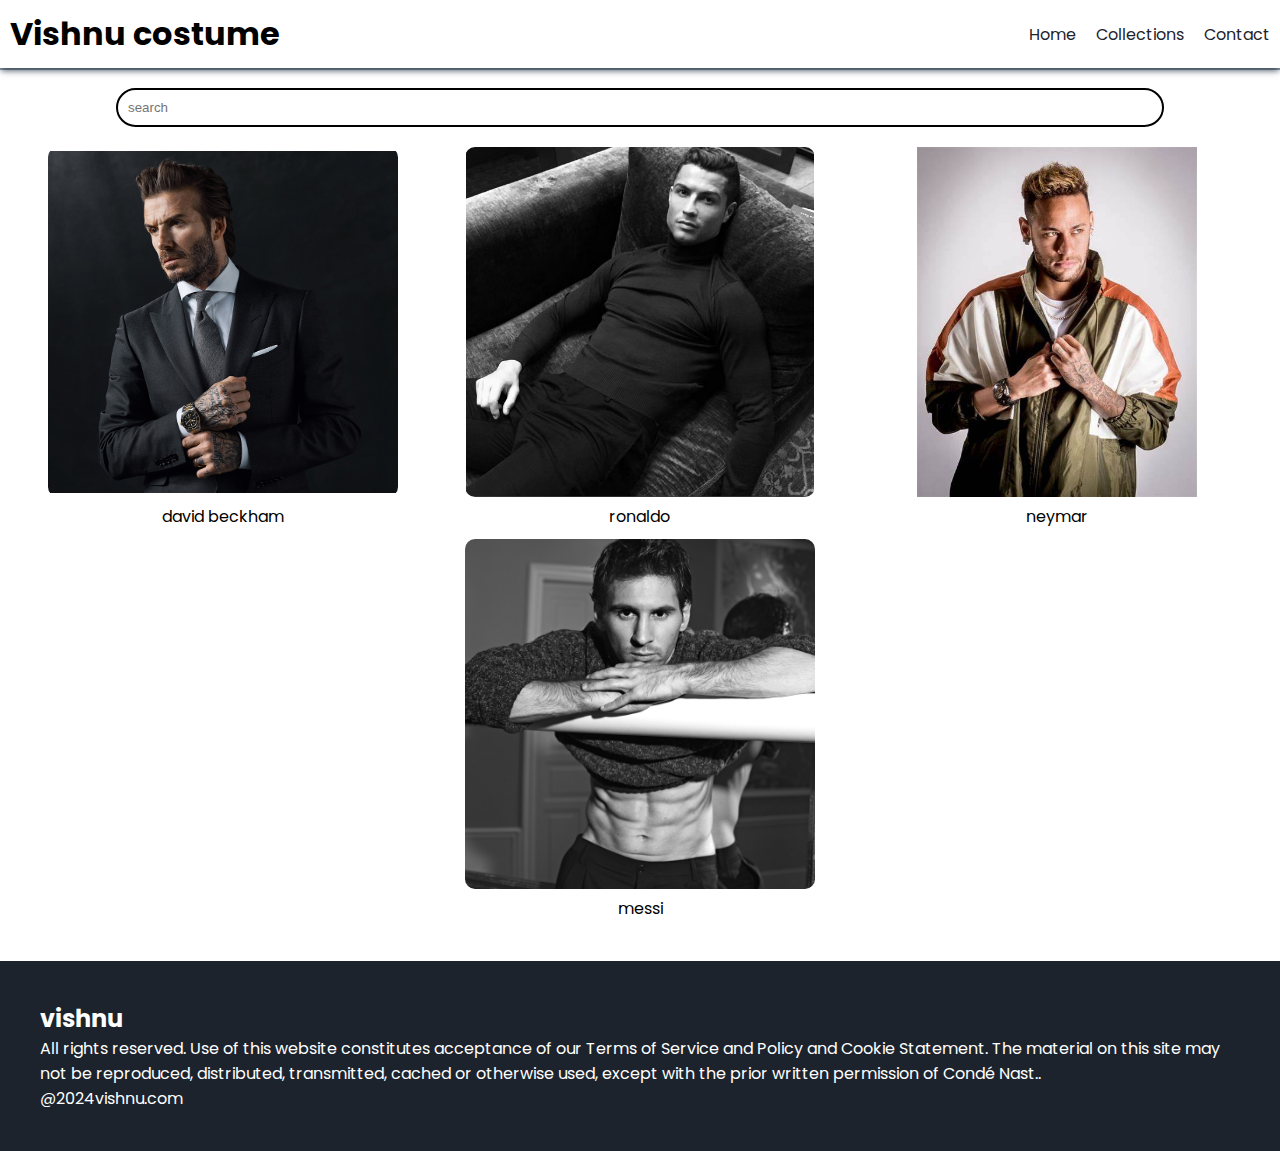
<file: collection.html>
<!DOCTYPE html>
<html lang="en">

<head>
    <meta charset="UTF-8">
    <meta name="viewport" content="width=device-width, initial-scale=1.0">
    <title>vishnu</title>
    <!---google fonts-->
    <link rel="preconnect" href="https://fonts.googleapis.com">
    <link rel="preconnect" href="https://fonts.gstatic.com" crossorigin>
    <link
        href="https://fonts.googleapis.com/css2?family=Poppins:ital,wght@0,100;0,200;0,300;0,400;0,500;0,600;0,700;0,800;0,900;1,100;1,200;1,300;1,400;1,500;1,600;1,700;1,800;1,900&display=swap"
        rel="stylesheet">
    <!---css-->
    <link rel="stylesheet" href="index.css">

    <!--fontsicon-->
    <link rel="stylesheet" href="https://cdnjs.cloudflare.com/ajax/libs/font-awesome/6.5.1/css/all.min.css"
        integrity="sha512-DTOQO9RWCH3ppGqcWaEA1BIZOC6xxalwEsw9c2QQeAIftl+Vegovlnee1c9QX4TctnWMn13TZye+giMm8e2LwA=="
        crossorigin="anonymous" referrerpolicy="no-referrer" />
</head>

<body>
    <!-- navbar -->
    <nav class="navbar">
        <h1>Vishnu costume</h1>
        <div class="navbar-links">
            <p class="navbar-link"><a href="index.html">Home</a></p>
            <p class="navbar-link"><a href="collection.html">Collections</a></p>
            <p class="navbar-link"><a href="contact.html">Contact</a></p>
        </div>
        <div class="navbar-menu-toggle" onclick="shownavbar()">
            <i class="fa-solid fa-bars"></i>
        </div>
    </nav>

    <!---side navbar-->

    <div class="side-navbar">
        <p style=" text-align: right;" onclick=" closenavbar() ">
            <i class="fa-solid fa-xmark"></i>
        </p>


        <div class="side-links">
            <p class="side-navbar-link"><a href="">Home</a></p>
            <p class="side-navbar-link"><a href="">Collections</a></p>
            <p class="side-navbar-link"><a href="">Contact</a></p>
        </div>
    </div>
<!-- product -->
<div class="product-section">
    <form class="product-search">
        <input type="text" id="search" placeholder="search">
        <i class="fa-solid fa-magnifying-glass"></i>
    </form>

    <div class="products" id="products">
        <div class="products-box">
        <img src="beckham.jpg"style="width: 350px; object-fit: contain; height: 350px;" >
        <p>david beckham</p>
    </div>
    <div class="products-box">
        <img src="cr7.avif"style="width: 350px; object-fit: contain; height: 350px;" >
        <p>ronaldo</p>
    </div>
    <div class="products-box">
        <img src="neymar.jpg"style="width: 350px; object-fit: contain; height: 350px;" >
        <p>neymar</p>
    </div>
    <div class="products-box">
        <img src="messi.jpg"style="width: 350px; object-fit: contain; height: 350px;" >
        <p>messi</p>
    </div>

    </div>
</div>
    
    
    <!-- footer -->
    <div class="footer" >
        <div class="footer-container">
            <div class="footer-box-1">
                <h2 class="headingtext">vishnu</h2>
                <p>All rights reserved. Use of this website constitutes acceptance of our Terms of Service and Policy and Cookie Statement. The material on this site may not be reproduced, distributed, transmitted, cached or otherwise used, except with the prior written permission of Condé Nast..</p>
                <div class="footer-icon-container">
                    <i class="fa-brands fa-instagram" style="color: #ffff;"></i>
                    <i class="fa-brands fa-twitter" style="color: #ffff;"></i>
                    <i class="fa-brands fa-facebook" style="color: #ffff;"></i>
                </div>
                
            </div>
        </div>
        <p>@2024vishnu.com</p>
    </div>



    <script src="collection.js"></script>
</body>

</html>
</file>
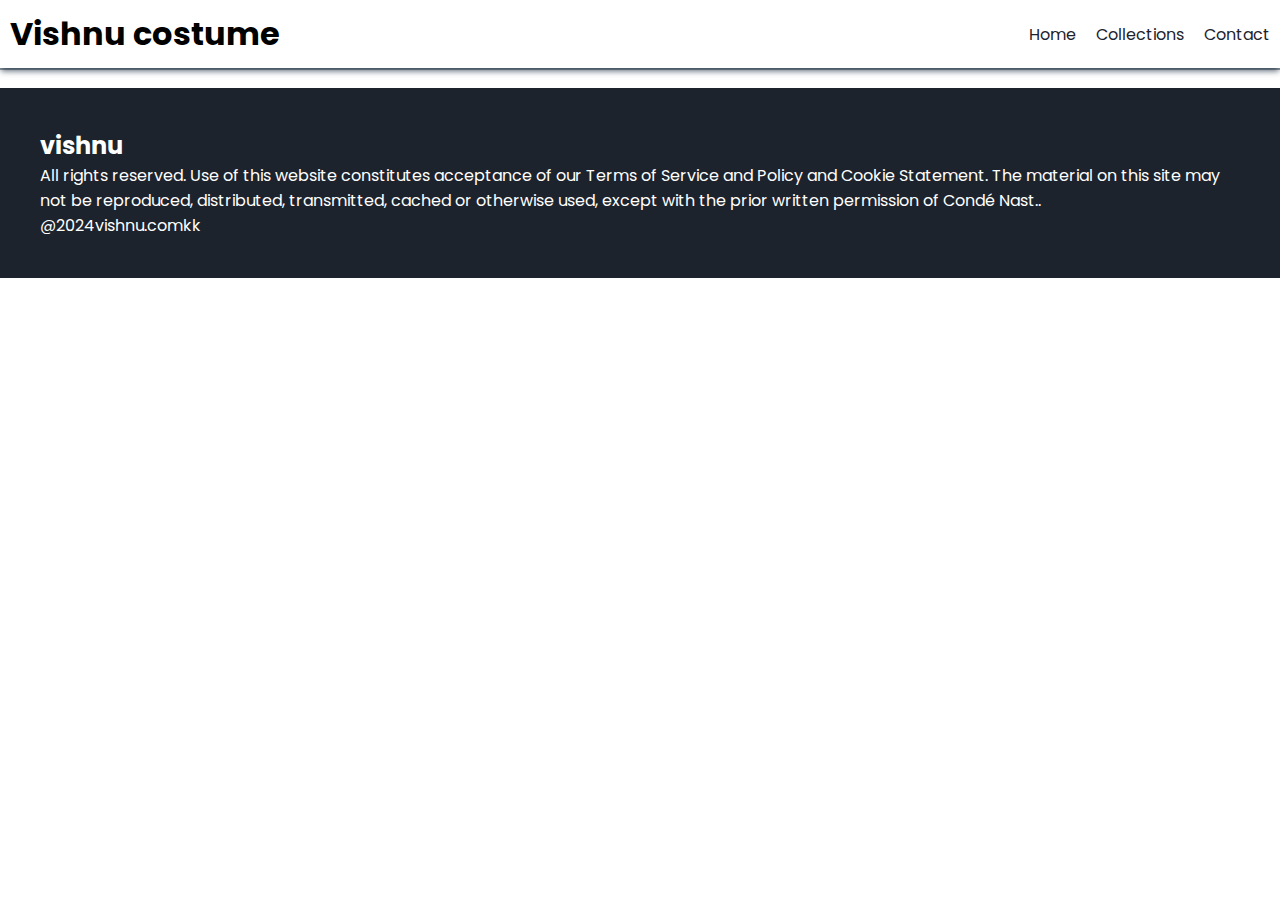
<file: contact.html>
<!DOCTYPE html>
<html lang="en">

<head>
    <meta charset="UTF-8">
    <meta name="viewport" content="width=device-width, initial-scale=1.0">
    <title>vishnu</title>
    <!---google fonts-->
    <link rel="preconnect" href="https://fonts.googleapis.com">
    <link rel="preconnect" href="https://fonts.gstatic.com" crossorigin>
    <link
        href="https://fonts.googleapis.com/css2?family=Poppins:ital,wght@0,100;0,200;0,300;0,400;0,500;0,600;0,700;0,800;0,900;1,100;1,200;1,300;1,400;1,500;1,600;1,700;1,800;1,900&display=swap"
        rel="stylesheet">
    <!---css-->
    <link rel="stylesheet" href="index.css">

    <!--fontsicon-->
    <link rel="stylesheet" href="https://cdnjs.cloudflare.com/ajax/libs/font-awesome/6.5.1/css/all.min.css"
        integrity="sha512-DTOQO9RWCH3ppGqcWaEA1BIZOC6xxalwEsw9c2QQeAIftl+Vegovlnee1c9QX4TctnWMn13TZye+giMm8e2LwA=="
        crossorigin="anonymous" referrerpolicy="no-referrer" />
</head>

<body>
    <!-- navbar -->
    <nav class="navbar">
        <h1>Vishnu costume</h1>
        <div class="navbar-links">
            <p class="navbar-link"><a href="index.html">Home</a></p>
            <p class="navbar-link"><a href="collection.html">Collections</a></p>
            <p class="navbar-link"><a href="contact.html">Contact</a></p>
        </div>
        <div class="navbar-menu-toggle" onclick="shownavbar()">
            <i class="fa-solid fa-bars"></i>
        </div>
    </nav>

    <!---side navbar-->

    <div class="side-navbar">
        <p style=" text-align: right;" onclick=" closenavbar() ">
            <i class="fa-solid fa-xmark"></i>
        </p>


        <div class="side-links">
            <p class="side-navbar-link"><a href="index.html">Home</a></p>
            <p class="side-navbar-link"><a href="collection.html">Collections</a></p>
            <p class="side-navbar-link"><a href="contact.html">Contact</a></p>
        </div>
    </div>

    
    
    <!-- footer -->
    <div class="footer" >
        <div class="footer-container">
            <div class="footer-box-1">
                <h2 class="headingtext">vishnu</h2>
                <p>All rights reserved. Use of this website constitutes acceptance of our Terms of Service and Policy and Cookie Statement. The material on this site may not be reproduced, distributed, transmitted, cached or otherwise used, except with the prior written permission of Condé Nast..</p>
                <div class="footer-icon-container">
                    <i class="fa-brands fa-instagram" style="color: #ffff;"></i>
                    <i class="fa-brands fa-twitter" style="color: #ffff;"></i>
                    <i class="fa-brands fa-facebook" style="color: #ffff;"></i>
                </div>
                
            </div>
        </div>
        <p>@2024vishnu.comkk</p>
    </div>



    <script src="collection.js"></script>
</body>

</html>
</file>
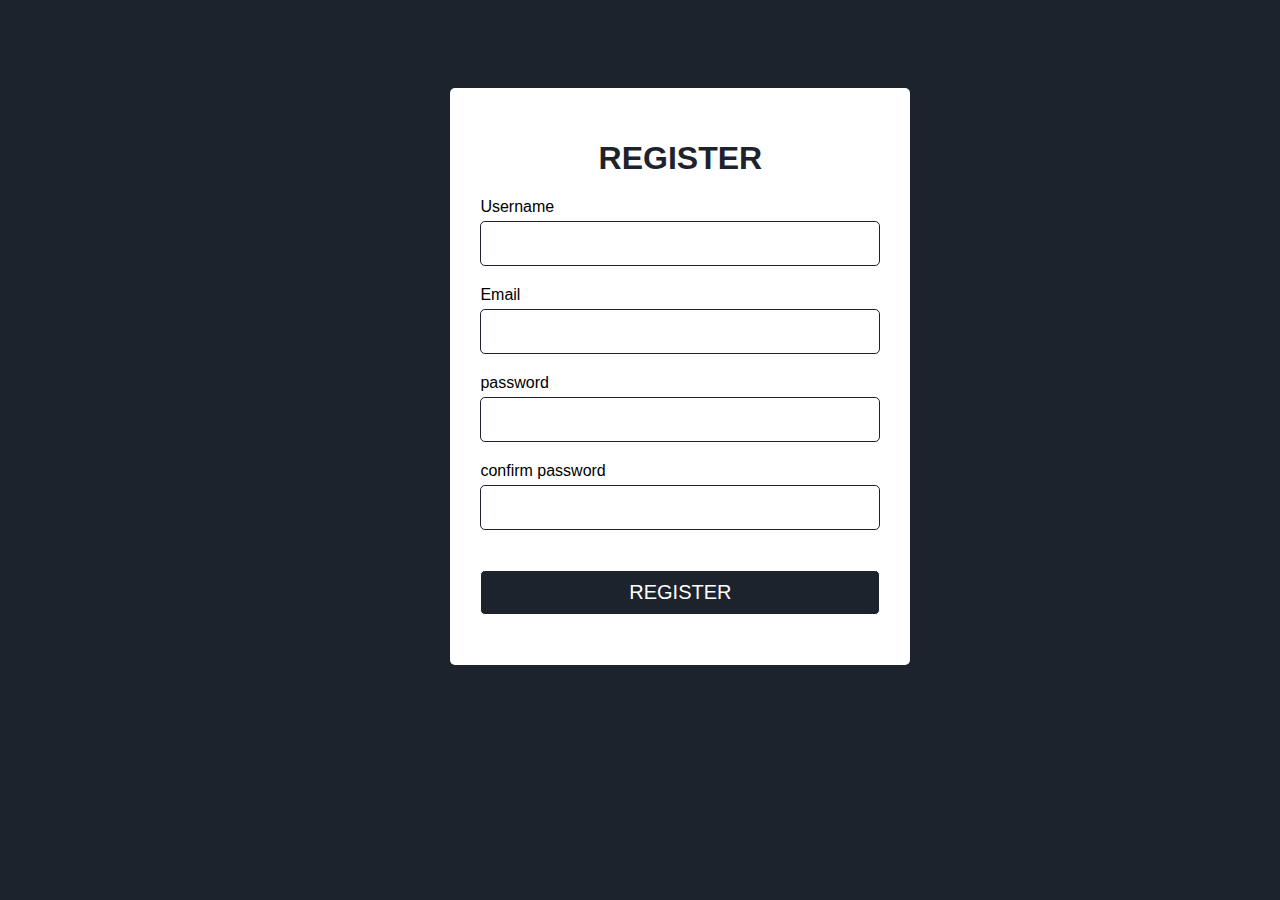
<file: login.html>
<!DOCTYPE html>
<html lang="en">
<head>
    <meta charset="UTF-8">
    <meta name="viewport" content="width=device-width, initial-scale=1.0">
    <title>REGISTER</title>
    <link rel="stylesheet" href="login.css">
</head>
<body>
    <div class="container">
        <form action="" id="form">
            <h1>REGISTER</h1>
            <div class="input-group">
                <label for="username">Username</label>
                <input type="text" id="username">
                <div class="error"></div>
            </div>
            <div class="input-group">
                <label for="Email">Email</label>
                <input type="text" id="Email">
                <div class="error"></div>
            </div>
            <div class="input-group">
                <label for="password">password</label>
                <input type="password" id="password">
                <div class="error"></div>
            </div>
            <div class="input-group">
                <label for="cpassword">confirm password</label>
                <input type="password" id="cpassword">
                <div class="error"></div>
            </div>
            <button type="submit">REGISTER</button>

        </form>
    </div>
</body>
<script src="login.js"></script>
</html>
</file>
<file: index.css>
* {
    padding: 0;
    margin: 0;

}

body {

    font-family: 'poppins', sans-serif;

}

.navbar {
    display: flex;
    justify-content: space-between;
    align-items: center;
    padding: 10px;
    box-shadow: rgba(6, 24, 44, 0.4) 0px 0px 0px 2px, rgba(6, 24, 44, 0.65) 0px 4px 6px -1px, rgba(255, 255, 255, 0.08) 0px 1px 0px inset;
}

.navbar-links {
    display: flex;
    column-gap: 20px;
}
.navbar-link a{
    text-decoration: none;
    color: #1D232c;

}
.navbar-link a:hover{
    text-decoration: underline;
    color: #1D232c;

}

.navbar-menu-toggle{
    display: none;
}

.side-navbar{
    background-color: #1D232c;
    width: 50%;
    height: 100%;
    position: fixed;
    top: 0;
    left: -60%;
    padding: 20px;
    color: white;
    transition: 2s;

}
.side-navbar-link{
    margin-bottom: 30px;

}

.side-navbar-link a{
    text-decoration: none;
    color: white;
}
.side-navbar-link a :hover{
    text-decoration: underline;
    
}

/* header */

.header{
    display: flex;
    justify-content: center;
    gap: 50px;
    padding: 50px;
    margin-left: 20%;
}
.header-button{
    padding-left: 20px;
    padding-right: 20px;
    padding-top: 10px;
    padding-bottom: 10px;
    margin-top: 10px;
    background-color: #1D232c;
    color: white;
    cursor: pointer;
}
.header-image{
    display: block;
    width: 30%;
    margin-left: 10%;

    
}

.service{
    padding: 20px;
}
.service-container-1{
    display: flex;
    justify-content: space-between;
    align-items: center;
}
.service-container-2{
    display: flex;
    justify-content: space-between;
    align-items: center;
    gap: 10px;
}
.service-container-2 div{
    background-color: #f2f4f7;
    border-radius: 5px;
    padding: 10px;
}
.new-arrival{
    display: flex;
    justify-content: space-between;
    flex-wrap: wrap;
}
.new-arrival-container{
    position: relative;
    flex-basis: 20%;
}
.new-arrival button{
    padding-left: 10%;
    padding-right: 10%;
    padding-top: 5%;
    padding-bottom: 5%;
    margin-top: 10px;
    color: #1D232c;
    position: absolute;
    top: 50%;
    left: 18%;
    border-radius: 10px;
    border: none;
}

.news{
display: flex;
    align-items: center;
    flex-direction: column;
    margin-top: 20px;
}
.news input{
    padding: 11px;
    width: 80vw;
    margin-bottom: 10px;
    border: solid black 3px;
}
.news button{
    margin-top: 10px;
    color: white;
   background-color: #1D232c;
   border-radius: 10px;
   padding: 10px;
   
}
.footer{
    margin-top: 20px;
    padding: 40px;
    background-color: #1D232c;
    color: #fff;

}

.product-section{
    margin-top: 20px;
}
.product-search{
    width: 80%;
    border: solid black 2px;
    border-radius: 20px;
    display: flex;
    justify-content: space-between;
    align-items: center;
    padding: 10px;
    margin: auto;
}
.product-search input{
border: none;
    background-color: transparent;
    width: 100%;
    
}
.product-search input:focus
{
    outline: none;
}

.products{
    padding: 20px;
    display: flex;
    gap: 10px;
    flex-wrap: wrap;
    justify-content: space-around;
}
.products-box{
    text-align: center;
    flex-basis: 20%;
}
.products-box img{
    border-radius: 10px;
}

/* media query*/

@media screen and (max-width:600px) {
    .navbar-menu-toggle{
        display: block;
    }
    .navbar-links {
        display: none;
        
    }
  .header-image{
    display: none;
  }
  .service-container-1{
    display: none;
  }
  .service-container-2{
    flex-direction: column;
  }
}
</file>
<file: login.css>
/* *{
    margin: 0%;
    padding: 0%;
} */

body{
    background-color: #1D232c;
    font-family: 'poppins',sans-serif;
}

#form{

    width: 400px;
    margin-top: 7%;
    margin-left: 35%;
    background-color: white;
    border-radius: 5px;
    padding: 30px;
}
h1{
    text-align: center;
    color:#1D232c;
}

#form button{
    background-color: #1D232c;
    color: white;
    border: 1px solid white;
    padding: 10px;
    margin: 20px 0px;
    border-radius: 5px;
    cursor: pointer;
    font-size: 20px;
    width: 100%;
}
.input-group{
    display: flex;
    flex-direction: column;
    margin-bottom: 15px;
}
.input-group input{
    border-radius: 5px;
    font-size: 20px;
    margin-top: 5px;
    padding: 10px;
    border: 1px solid  #1D232c;

}
.input-group input:focus{
    outline: none;
}
.input-group .error{
    color: red;
    font-size: 16px;
    margin-top: 5px;
}
.input-group .success{
    border-color: green;

}
.input-group .error{
    border-color: red;
    
}
</file>
